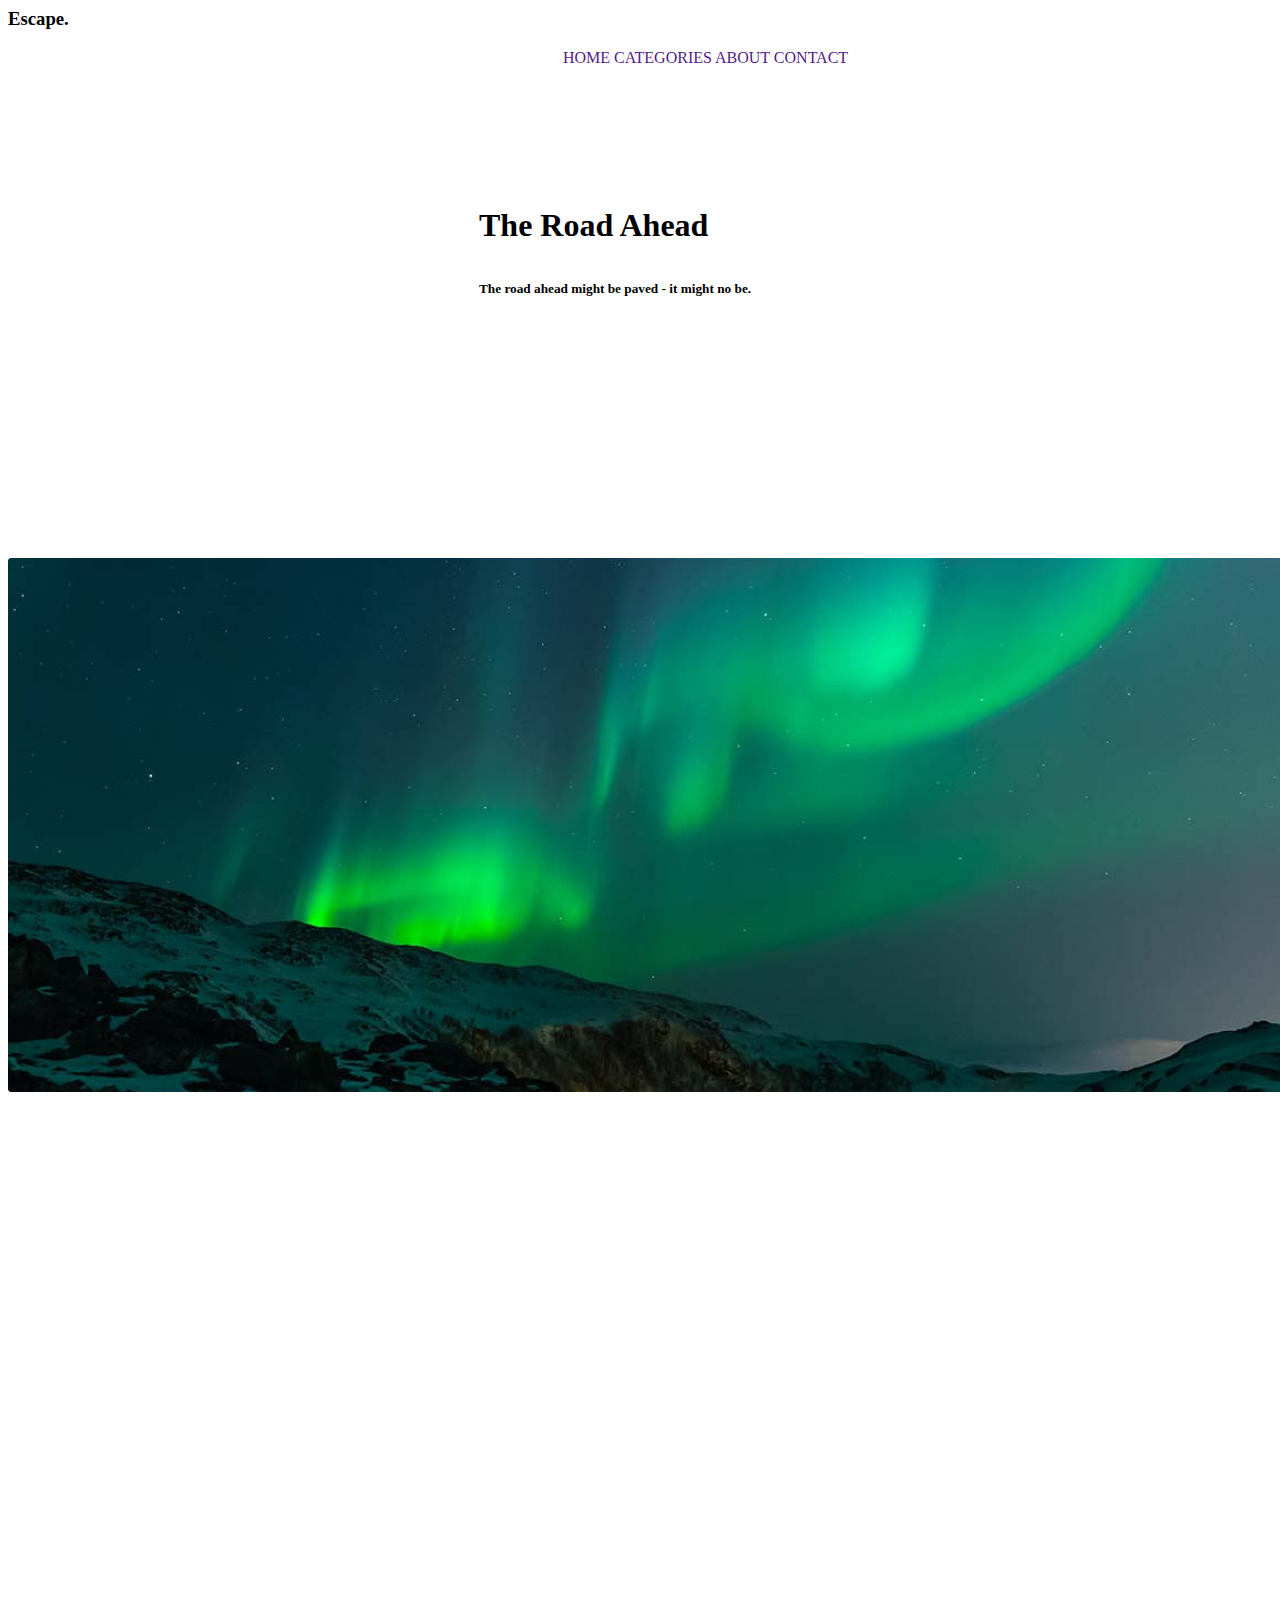
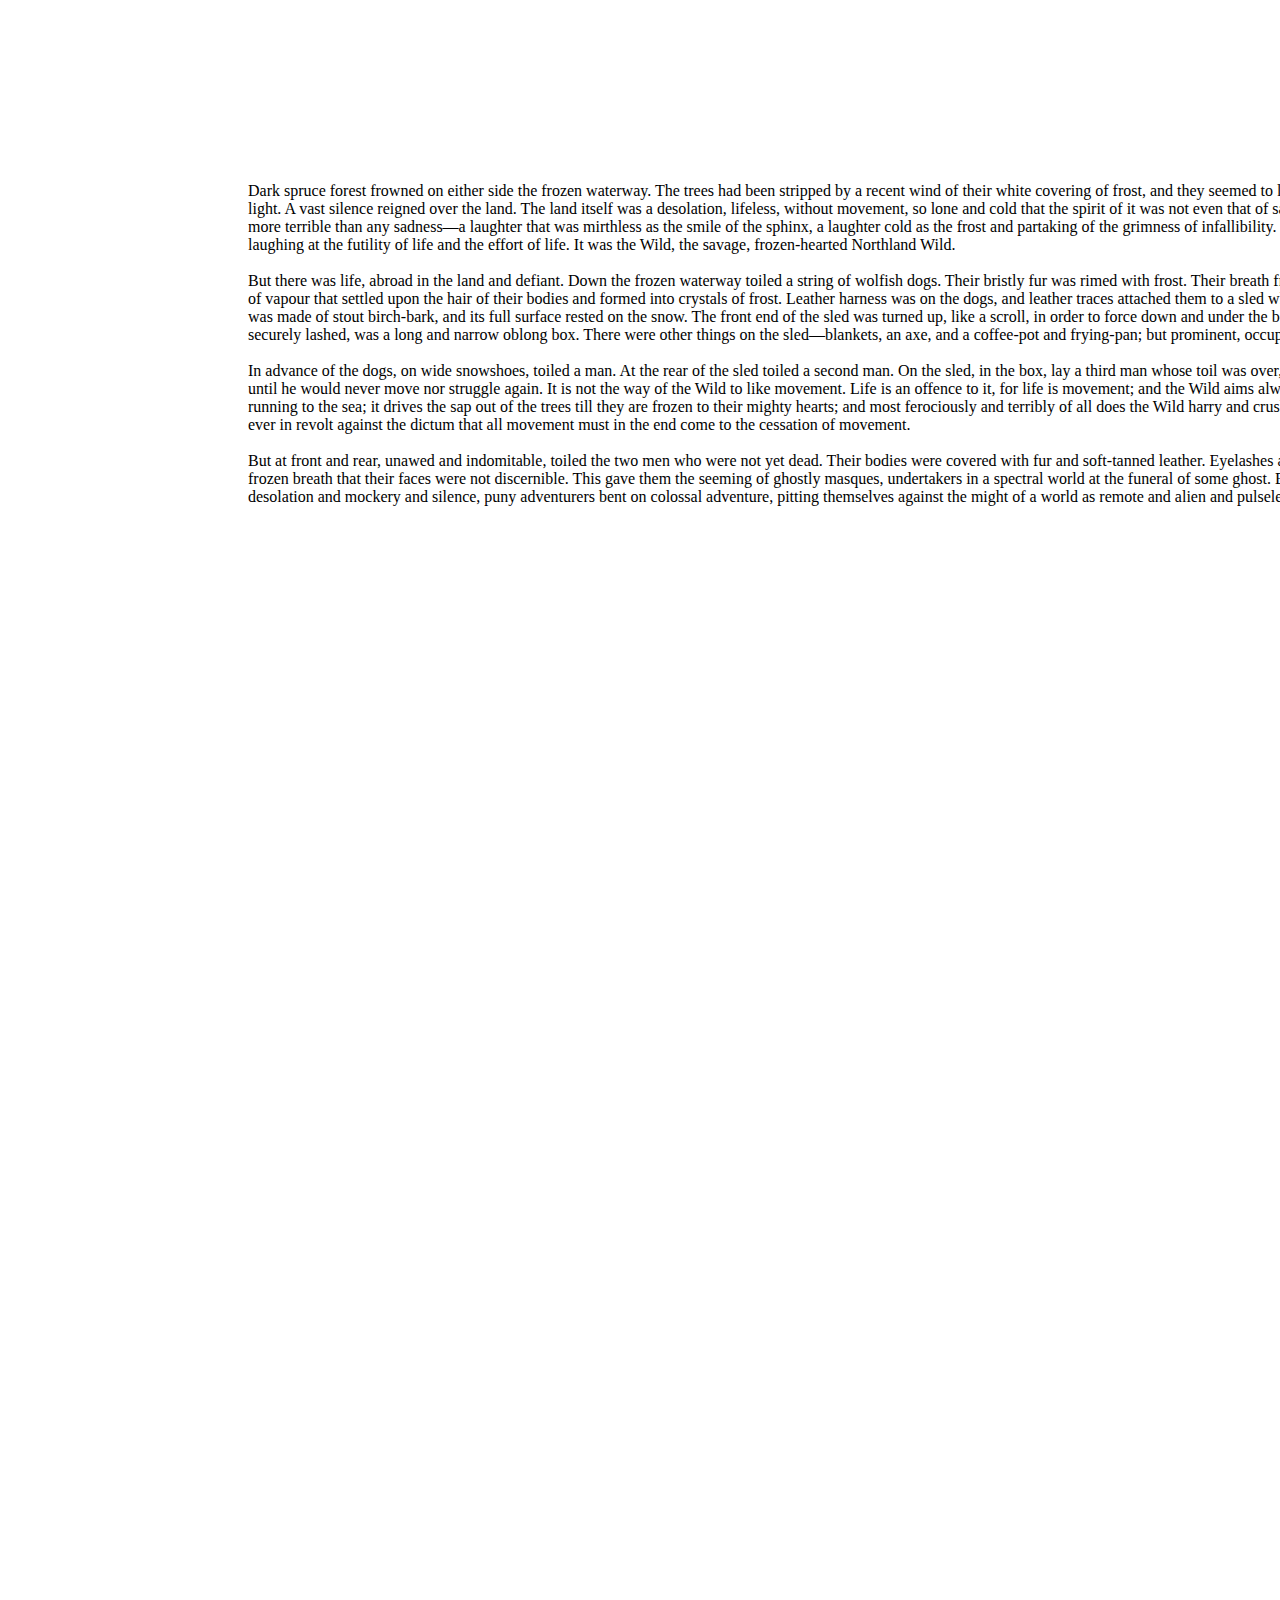
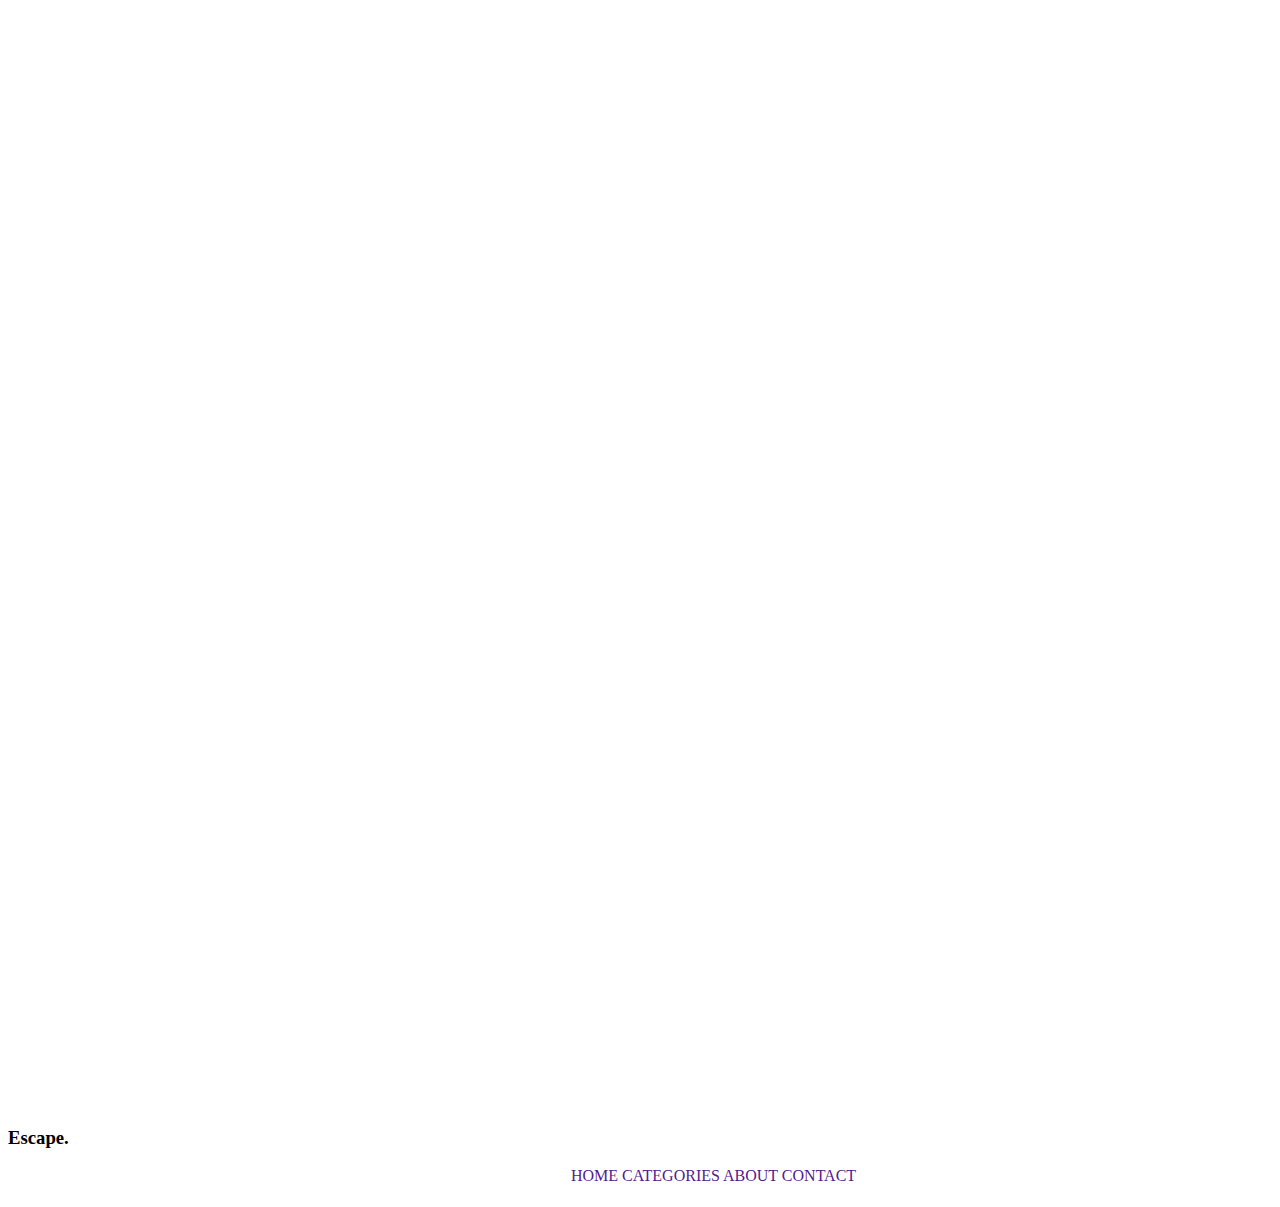
<file: trash/index.html>
<html>  
    <head>  
      <title>My first page of block</title>
      <link href="style.css" rel="stylesheet"/>
      <link rel="shortcut icon" href="bg.png">
    </head>  
    <body>
      <h3> Escape. </h3>  
        <div id="link">
        <a href="" class="HOME"> HOME </a> 
        <a href="" class="CATEGORIES"> CATEGORIES </a> 
        <a href="" class="ABOUT"> ABOUT </a> 
        <a href="" class="CONTACT"> CONTACT </a>  
        </div>      
      </div>

      <h1>The Road Ahead</h1> 
      <h5>The road ahead might be paved - it might no be.</h5>   

      <img src="bg.png" alt="Arora">
      <p id="Main">
        Dark spruce forest frowned on either side the frozen waterway. The trees had been stripped by a recent wind of their white covering of frost, and they seemed to lean towards each other, black and ominous, in the fading light. A vast silence reigned over the land. The land itself was a desolation, lifeless, without movement, so lone and cold that the spirit of it was not even that of sadness. There was a hint in it of laughter, but of a laughter more terrible than any sadness—a laughter that was mirthless as the smile of the sphinx, a laughter cold as the frost and partaking of the grimness of infallibility. It was the masterful and incommunicable wisdom of eternity laughing at the futility of life and the effort of life. It was the Wild, the savage, frozen-hearted Northland Wild.<br><br>
        But there was life, abroad in the land and defiant. Down the frozen waterway toiled a string of wolfish dogs. Their bristly fur was rimed with frost. Their breath froze in the air as it left their mouths, spouting forth in spumes of vapour that settled upon the hair of their bodies and formed into crystals of frost. Leather harness was on the dogs, and leather traces attached them to a sled which dragged along behind. The sled was without runners. It was made of stout birch-bark, and its full surface rested on the snow. The front end of the sled was turned up, like a scroll, in order to force down and under the bore of soft snow that surged like a wave before it. On the sled, securely lashed, was a long and narrow oblong box. There were other things on the sled—blankets, an axe, and a coffee-pot and frying-pan; but prominent, occupying most of the space, was the long and narrow oblong box.<br><br>
        In advance of the dogs, on wide snowshoes, toiled a man. At the rear of the sled toiled a second man. On the sled, in the box, lay a third man whose toil was over,—a man whom the Wild had conquered and beaten down until he would never move nor struggle again. It is not the way of the Wild to like movement. Life is an offence to it, for life is movement; and the Wild aims always to destroy movement. It freezes the water to prevent it running to the sea; it drives the sap out of the trees till they are frozen to their mighty hearts; and most ferociously and terribly of all does the Wild harry and crush into submission man—man who is the most restless of life, ever in revolt against the dictum that all movement must in the end come to the cessation of movement.<br><br>
        But at front and rear, unawed and indomitable, toiled the two men who were not yet dead. Their bodies were covered with fur and soft-tanned leather. Eyelashes and cheeks and lips were so coated with the crystals from their frozen breath that their faces were not discernible. This gave them the seeming of ghostly masques, undertakers in a spectral world at the funeral of some ghost. But under it all they were men, penetrating the land of desolation and mockery and silence, puny adventurers bent on colossal adventure, pitting themselves against the might of a world as remote and alien and pulseless as the abysses of space.
      </p>
      <div id="Floor">
      <h3> Escape. </h3>  
        <div id="link">
        <a href="" class="HOME"> HOME </a> 
        <a href="" class="CATEGORIES"> CATEGORIES </a> 
        <a href="" class="ABOUT"> ABOUT </a> 
        <a href="" class="CONTACT"> CONTACT </a>  
        </div> 
      </div>
    </body>
</html>
</file>
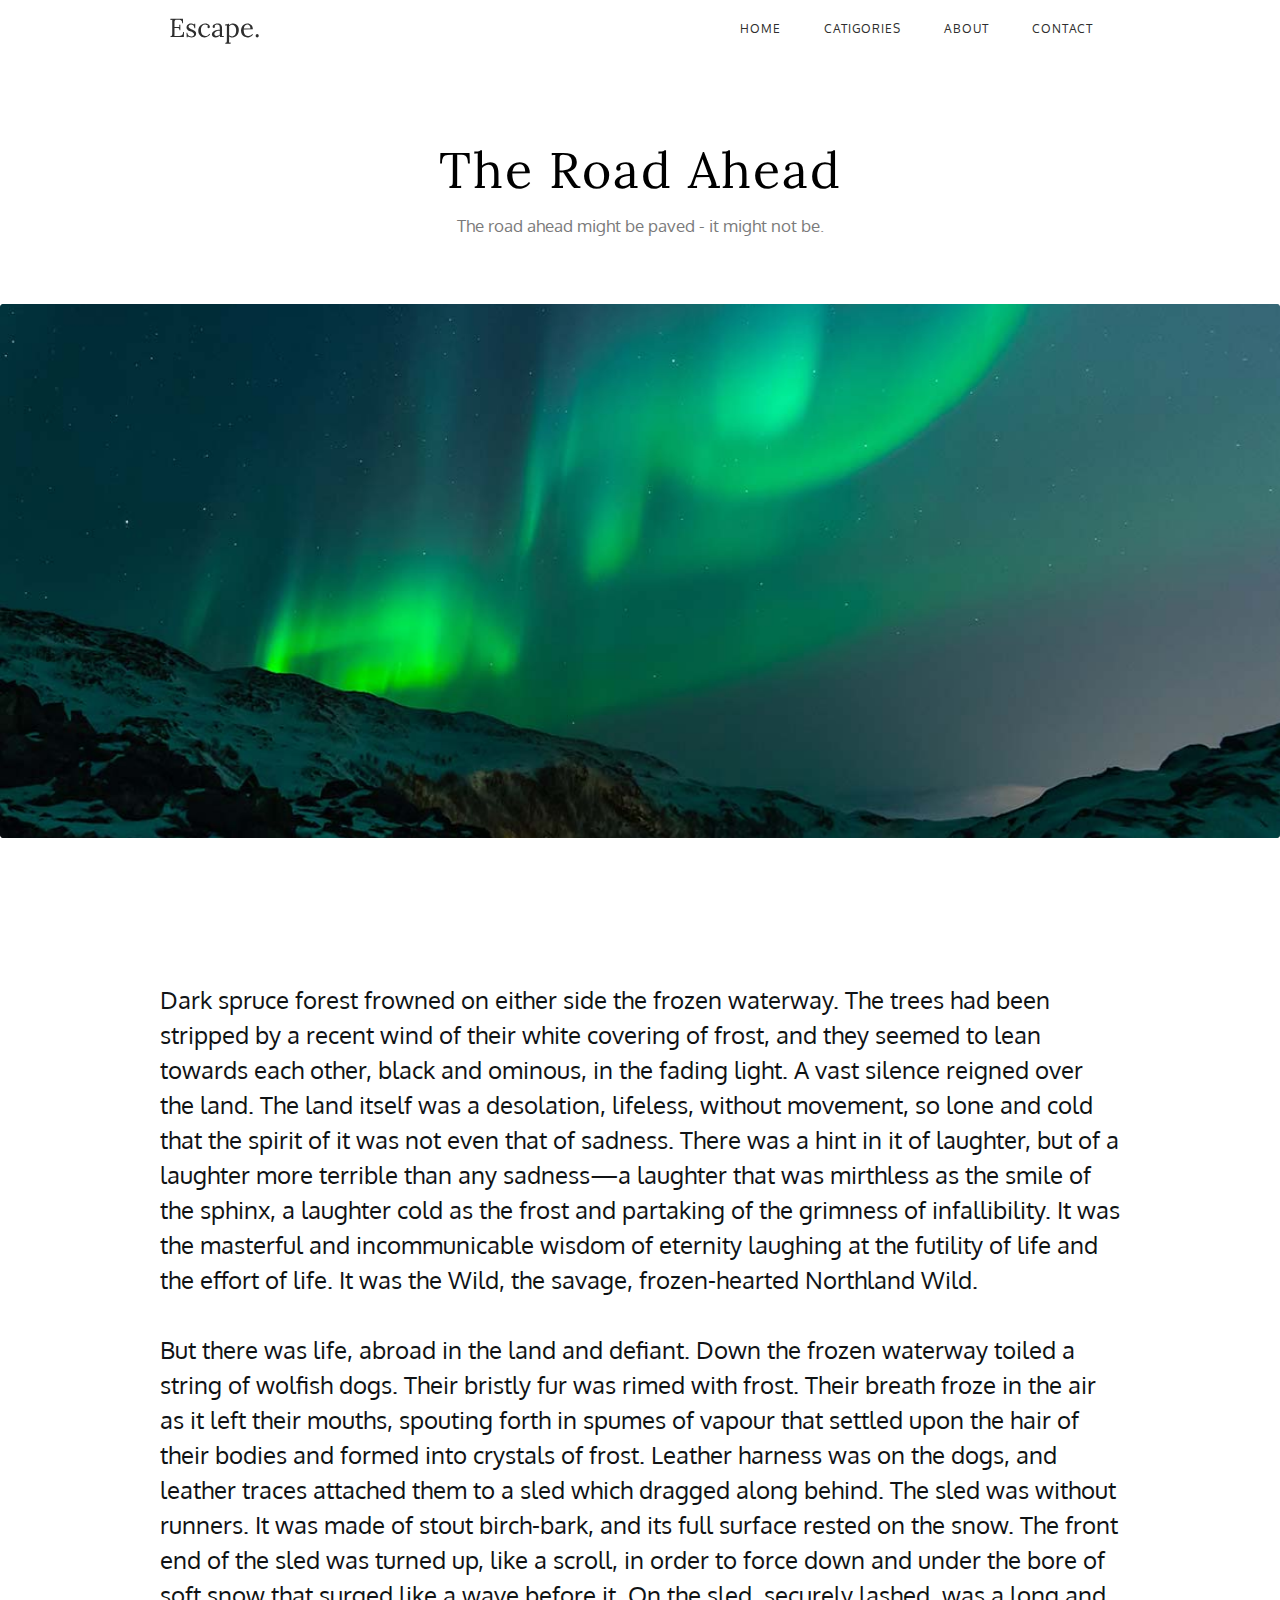
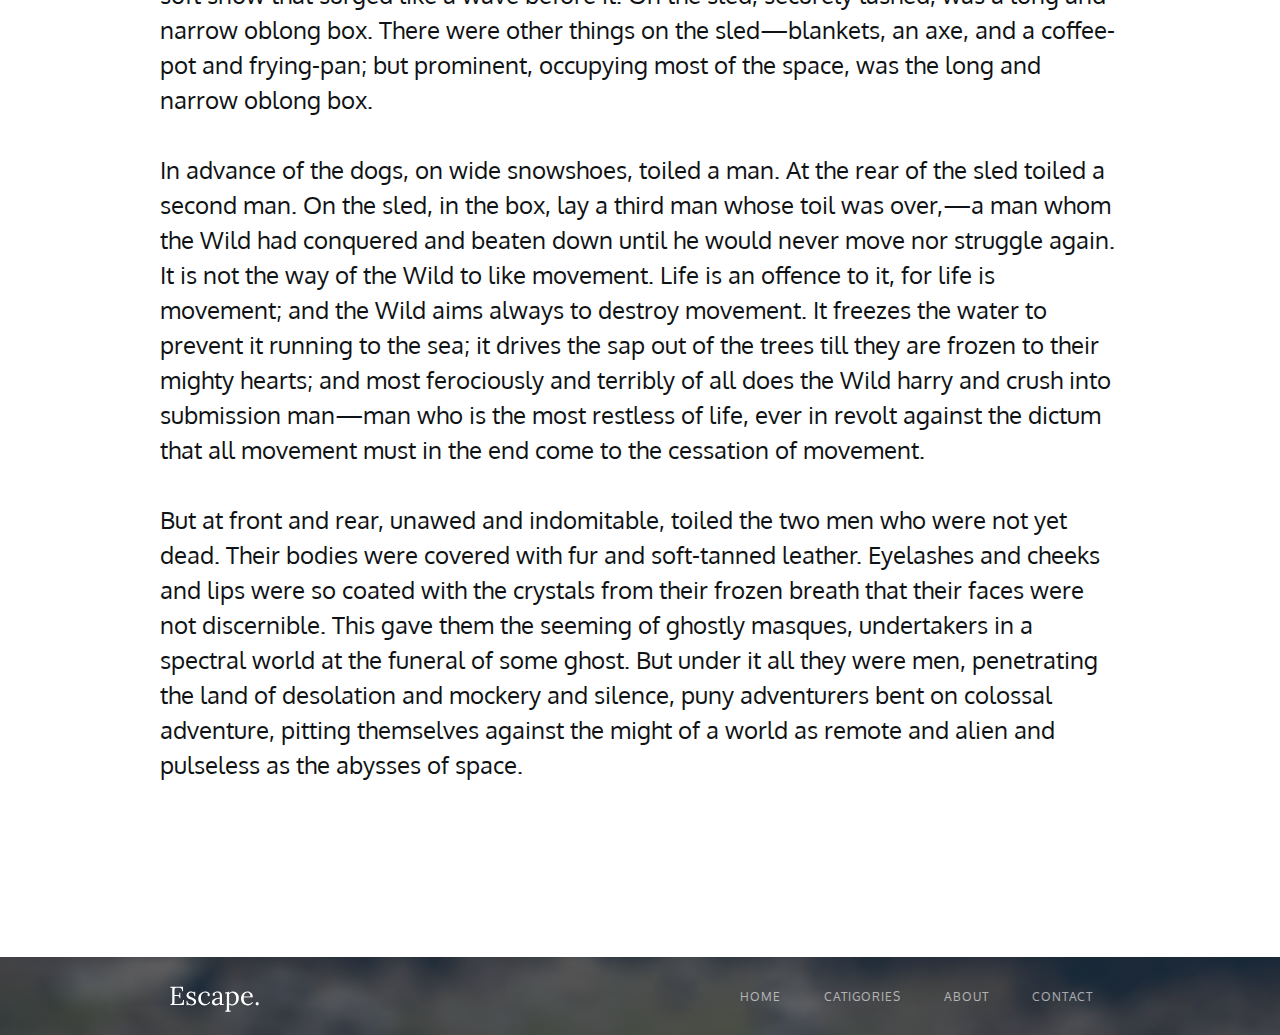
<file: lw1/the-road-ahead.html>
<!DOCTYPE html>
<html lang="en">
<head>
    <meta charset="UTF-8">
    <meta name="viewport" content="width=device-width, initial-scale=1.0">
    <title>The Road Ahead</title>
    <link rel="stylesheet" href="style.css">
</head>
<body>
    <header class="header conteiner"> 
        <a href="" class="logo">
            <img src="img/EscapeWhite.svg" alt="Escape.">
        </a>
        <nav class="menu">
            <a href="" class="link">Home</a>
            <a href="" class="link">Catigories</a>
            <a href="" class="link">About</a>
            <a href="" class="link">Contact</a>
        </nav>
    </header>
    <div class="headtitle conteiner">
        <h1 class="title">The Road Ahead</h1>
        <p class="subtitle">The road ahead might be paved - it might not be.</p>
    </div>    
    <img src="img/bg.png" alt="Aurora" class="bg">
    <main class="main conteiner">
        Dark spruce forest frowned on either side the frozen waterway. The trees had been stripped by a recent wind of their white covering of frost, and they seemed to lean towards each other, black and ominous, in the fading light. A vast silence reigned over the land. The land itself was a desolation, lifeless, without movement, so lone and cold that the spirit of it was not even that of sadness. There was a hint in it of laughter, but of a laughter more terrible than any sadness—a laughter that was mirthless as the smile of the sphinx, a laughter cold as the frost and partaking of the grimness of infallibility. It was the masterful and incommunicable wisdom of eternity laughing at the futility of life and the effort of life. It was the Wild, the savage, frozen-hearted Northland Wild.<br><br>
        But there was life, abroad in the land and defiant. Down the frozen waterway toiled a string of wolfish dogs. Their bristly fur was rimed with frost. Their breath froze in the air as it left their mouths, spouting forth in spumes of vapour that settled upon the hair of their bodies and formed into crystals of frost. Leather harness was on the dogs, and leather traces attached them to a sled which dragged along behind. The sled was without runners. It was made of stout birch-bark, and its full surface rested on the snow. The front end of the sled was turned up, like a scroll, in order to force down and under the bore of soft snow that surged like a wave before it. On the sled, securely lashed, was a long and narrow oblong box. There were other things on the sled—blankets, an axe, and a coffee-pot and frying-pan; but prominent, occupying most of the space, was the long and narrow oblong box.<br><br>
        In advance of the dogs, on wide snowshoes, toiled a man. At the rear of the sled toiled a second man. On the sled, in the box, lay a third man whose toil was over,—a man whom the Wild had conquered and beaten down until he would never move nor struggle again. It is not the way of the Wild to like movement. Life is an offence to it, for life is movement; and the Wild aims always to destroy movement. It freezes the water to prevent it running to the sea; it drives the sap out of the trees till they are frozen to their mighty hearts; and most ferociously and terribly of all does the Wild harry and crush into submission man—man who is the most restless of life, ever in revolt against the dictum that all movement must in the end come to the cessation of movement.<br><br>
        But at front and rear, unawed and indomitable, toiled the two men who were not yet dead. Their bodies were covered with fur and soft-tanned leather. Eyelashes and cheeks and lips were so coated with the crystals from their frozen breath that their faces were not discernible. This gave them the seeming of ghostly masques, undertakers in a spectral world at the funeral of some ghost. But under it all they were men, penetrating the land of desolation and mockery and silence, puny adventurers bent on colossal adventure, pitting themselves against the might of a world as remote and alien and pulseless as the abysses of space.<br><br>
    </main>
    <footer class="footer">
        <div class="conteiner">
            <a href="" class="logo">
                <img src="img/EscapeBlack.svg" alt="Escape.">
            </a>
            <nav class="menu">
                <a href="" class="link">Home</a>
                <a href="" class="link">Catigories</a>
                <a href="" class="link">About</a>
                <a href="" class="link">Contact</a>
            </nav>
        </div>
    </footer>
</body>
</html>
</file>
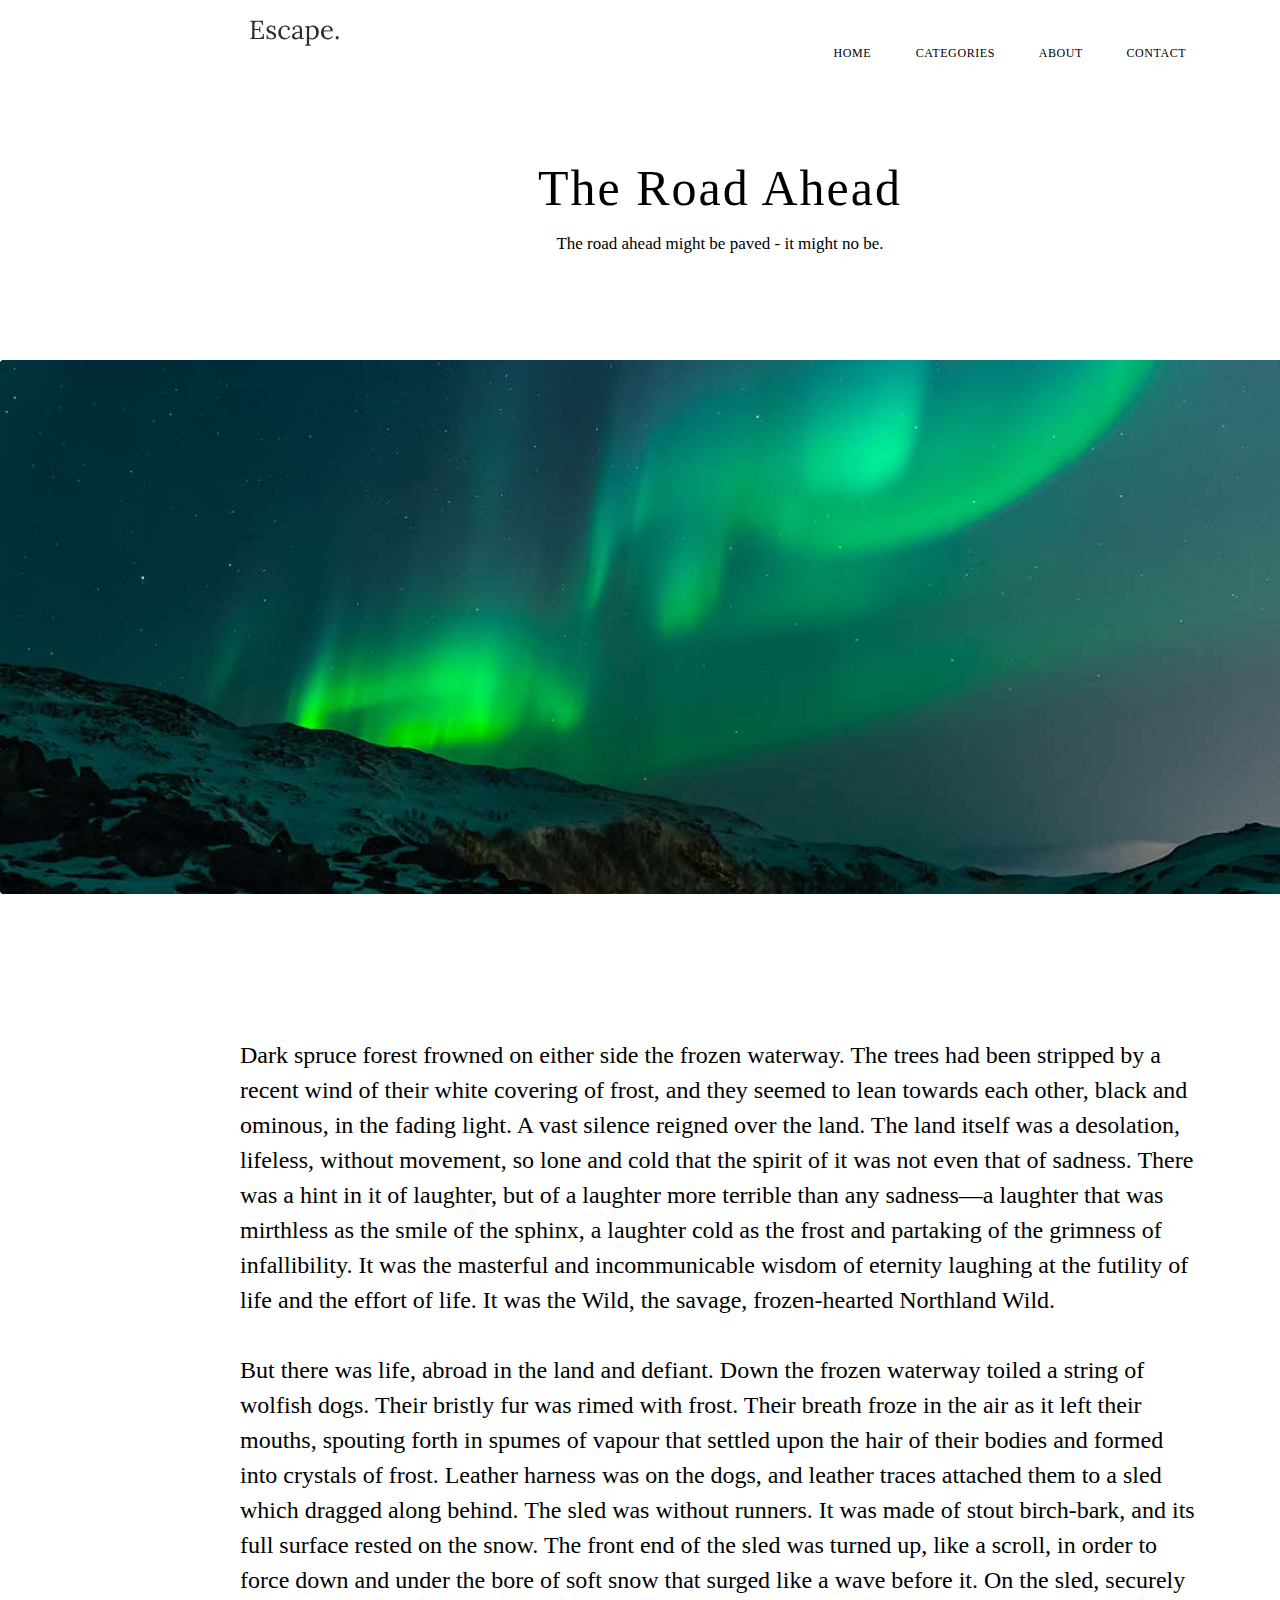
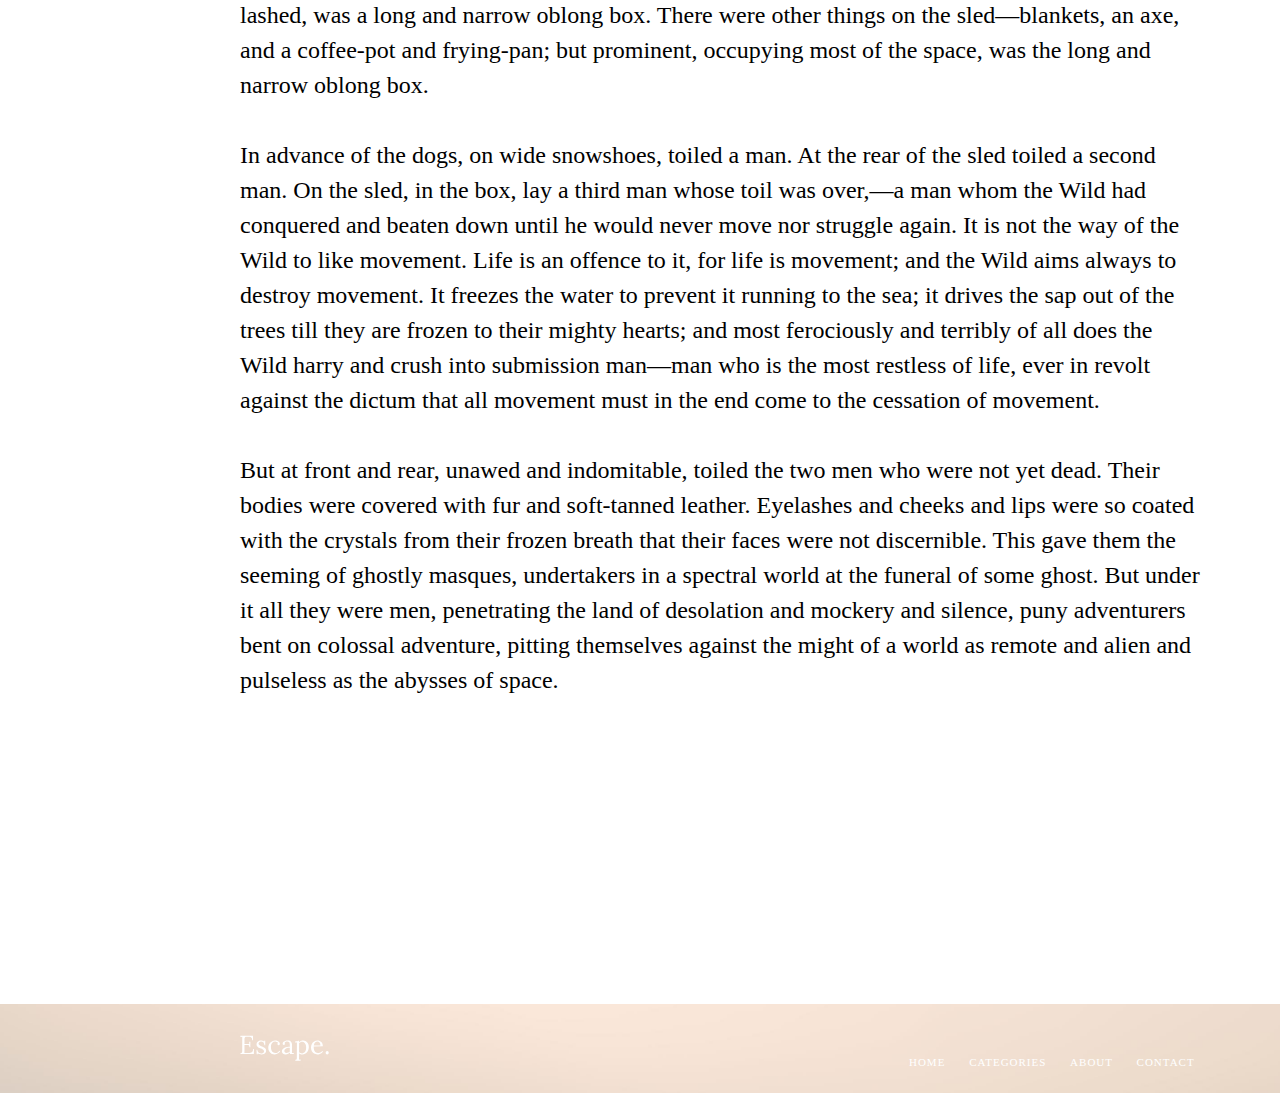
<file: trash/the-road-ahead.html>
<!DOCTYPE html>
<html>  
    <head>  
      <title>My first page of block</title>
      <link href="style_website.css" rel="stylesheet"/>
      <link rel="shortcut icon" href="bg.png">
    </head>  
    <body>
    <div class="head">
     <div class="headmenu">    
       <img src="EscapeWhite.svg" class="logo">  
        <div class="button">
        <a href="" class="HOMEh"> HOME </a> 
        <a href="" class="CATEGORIESh"> CATEGORIES </a> 
        <a href="" class="ABOUTh"> ABOUT </a> 
        <a href="" class="CONTACTh"> CONTACT </a>  
        </div>      
     </div>
    </div>
    <div class="title">
      <h1 class="maintitle">The Road Ahead</h1> 
      <h5 class="complementarytitle">The road ahead might be paved - it might no be.</h5>   
    </div>
      <img src="bg.png" alt="Arora" class="photo">
      <p class="text">
        Dark spruce forest frowned on either side the frozen waterway. The trees had been stripped by a recent wind of their white covering of frost, and they seemed to lean towards each other, black and ominous, in the fading light. A vast silence reigned over the land. The land itself was a desolation, lifeless, without movement, so lone and cold that the spirit of it was not even that of sadness. There was a hint in it of laughter, but of a laughter more terrible than any sadness—a laughter that was mirthless as the smile of the sphinx, a laughter cold as the frost and partaking of the grimness of infallibility. It was the masterful and incommunicable wisdom of eternity laughing at the futility of life and the effort of life. It was the Wild, the savage, frozen-hearted Northland Wild.<br><br>
        But there was life, abroad in the land and defiant. Down the frozen waterway toiled a string of wolfish dogs. Their bristly fur was rimed with frost. Their breath froze in the air as it left their mouths, spouting forth in spumes of vapour that settled upon the hair of their bodies and formed into crystals of frost. Leather harness was on the dogs, and leather traces attached them to a sled which dragged along behind. The sled was without runners. It was made of stout birch-bark, and its full surface rested on the snow. The front end of the sled was turned up, like a scroll, in order to force down and under the bore of soft snow that surged like a wave before it. On the sled, securely lashed, was a long and narrow oblong box. There were other things on the sled—blankets, an axe, and a coffee-pot and frying-pan; but prominent, occupying most of the space, was the long and narrow oblong box.<br><br>
        In advance of the dogs, on wide snowshoes, toiled a man. At the rear of the sled toiled a second man. On the sled, in the box, lay a third man whose toil was over,—a man whom the Wild had conquered and beaten down until he would never move nor struggle again. It is not the way of the Wild to like movement. Life is an offence to it, for life is movement; and the Wild aims always to destroy movement. It freezes the water to prevent it running to the sea; it drives the sap out of the trees till they are frozen to their mighty hearts; and most ferociously and terribly of all does the Wild harry and crush into submission man—man who is the most restless of life, ever in revolt against the dictum that all movement must in the end come to the cessation of movement.<br><br>
        But at front and rear, unawed and indomitable, toiled the two men who were not yet dead. Their bodies were covered with fur and soft-tanned leather. Eyelashes and cheeks and lips were so coated with the crystals from their frozen breath that their faces were not discernible. This gave them the seeming of ghostly masques, undertakers in a spectral world at the funeral of some ghost. But under it all they were men, penetrating the land of desolation and mockery and silence, puny adventurers bent on colossal adventure, pitting themselves against the might of a world as remote and alien and pulseless as the abysses of space.
      </p>
      <div class="floor">
        <div class="floormenu">    
          <img src="EscapeBlack.svg" alt="Escape." class="logofloor">                
           <div class="buttonfloor">
           <a href="" class="HOMEf"> HOME </a> 
           <a href="" class="CATEGORIESf"> CATEGORIES </a> 
           <a href="" class="ABOUTf"> ABOUT </a> 
           <a href="" class="CONTACTf"> CONTACT </a>  
           </div>      
        </div>
       </div>
    </body>
</html>
</file>
<file: trash/style.css>
body {
    width: 1440px;
    height: 2689px;
    top: -1344px;
    left: -720px; 
    background-color: white;       
}
#head {
    width: 1440px;
    height: 74px;
    position: relative;
    top: 0px;
    right: 0px;
    left: 0px;       
}
#floor {
    width: 1440px;
    height: 74px;
    position: relative;
    top: 2600px;
    right: 0px;
    left: 0px;                
}
.logo {
    position: relative;
    right: px;
    width: 92px;
    height: 26px;    
}
#Headmenu {
    position: relative;
    width: 940px;
    height: 40px;
    top: 17px;
    bottom: 17px;
    left: 250px;
    right: 250px; 
  }
#Lowermenu {
    position: relative;
    width: 940px;
    height: 40px;
    top: 17px;
    bottom: 17px;
    left: 250px;
    right: 250px;  
  }
*#link {
    width: 376.61px;
    height: 40px; 
    position: absolute;
    left: 563px; 
    top: auto;    
}*
.HOME {
    width: 39px;
    height: 20px;
    margin: 76px, 40px;
    position: static;
    left: 0px;
    top: 0px;
    bottom: 0px;
    right: 0px;
    text-decoration: none
}
.CATEGORIES {
    width: 78px;
    height: 20px;
    margin: 118px, 40px;
    text-decoration: none
}
.ABOUT {
    width: 41px;
    height: 20px;
    margin: 81px, 40px;
    text-decoration: none
}
.CONTACT {
    width: 58px;
    height: 20px;
    margin: 98px, 40px;
    text-decoration: none
}
img {
    width: 1440px;
    height: 534px;
    position: relative;
    top: 360px;
}
#Main {
    width: 1431px;
    height: 960px;
    position: relative;
    top: 1034px;
    right: 240px;
    left: 240px;
    bottom: 135px;
}
h1 {
    Width: 498px;
    Height: 51px;
    position: relative;
    top: 156px;
    right: 471px;
    left: 471px;
}
h5 {
    Width: 498px;
    Height: 51px;
    position: relative;
    top: 156px;
    right: 471px;
    left: 471px;
}
</file>
<file: lw1/style.css>
@import url('https://fonts.googleapis.com/css2?family=Lora:ital,wght@0,400..700;1,400..700&family=Oxygen:wght@300;400;700&display=swap');
body {
    font-family: "oxygen";
    font-weight: 400;
    padding: 0;
    margin: 0;
    overflow-x: hidden;
    user-select: none;
}
.conteiner {
    max-width: 940px;
    margin: 0 auto;
}
.header {
    padding: 17px 0;
    width: 100%;
}
.logo {
    display: inline-block;
    vertical-align: bottom;
}
.logo img {
    margin-bottom: -9px;
    pointer-events: none;
}
.menu {
    display: inline-block;
    margin-right: -100%;
    margin-left: -90px;
    text-align: right;
    width: 100%;
    vertical-align: bottom;
}
.link {
    padding: 10px 20px;
    color: #2e2e2e;
    font-weight: 400;
    font-size: 12px;
    line-height: 20px;
    letter-spacing: 0.8px;
    text-transform: uppercase;
    text-decoration: none;
}
.headtitle {
    margin-top: 89px;
    text-align: center;
    height: 159px;
}
.title {
    margin: 0;
    padding: 0;
    font-family: "lora";
    font-weight: 400;
    font-size: 50px;
    line-height: 51px;
    letter-spacing: 2px;
}
.subtitle {
    margin: 20px 0 0 0;
    padding: 0;
    font-weight: 400;
    font-size: 17px;
    line-height: 20px;
    color: #2e2e2e;
    opacity: 0.63;
}
.bg {
    width: 100%;
    height: 534px;
    margin: 0;
    pointer-events: none;
}
.main {
    font-weight: 400;
    font-size: 24px;
    line-height: 35px;
    color: #101315;
    margin: 140px auto;
    max-width: 960px;
}
.footer {
    padding: 28px 0;
    width: 100%;
    background: linear-gradient(#232F3899,#232F3899), url(img/footer.png) no-repeat;
    background-size: cover;
}
.footer .link {
    color: #ffffff99;
}
</file>
<file: trash/style_website.css>
body {
    width: 1440px;
    height: 2689px;
    background-color: white;
    margin: 0px;       
}
.head {
    width: 1440px;
    height: 74px;
    margin: 0px;
}
.headmenu {    
    display: inline-block;
    width: 940px;
    height: 40px;
    margin-top: 17px;
    margin-bottom: 17px;
    margin-left: 250px;
    margin-right: 250px; 
  }
.logo {
    padding-right: 471.39px;
    padding-top: 3px;
    padding-bottom: 11px;
}
.button {
    display: inline;
    width: 376px;
    height: 40px;
    font-family: Oxygen;
    font-size: 12px;
    font-weight: 400;
    line-height: 20px;
    letter-spacing: 0.6000000238418579px;
    text-align: left;
}
.photo {
    width: 1440px;
    height: 534px;
    margin-top: 38px;
}
.HOMEh {
    width: 39px;
    height: 20px;
    padding-top: 10px;
    padding-right: 41px; 
    padding-bottom: 10px;
    padding-left: 19px;
    text-decoration: none;
    color: #000000;
}
.CATEGORIESh {
    width: 78px;
    height: 20px;
    padding-top: 10px;
    padding-right: 40px; 
    padding-bottom: 10px;
    text-decoration: none;
    color: #000000;
}
.ABOUTh {
    width: 41px;
    height: 20px;
    padding-top: 10px;
    padding-right: 40px; 
    padding-bottom: 10px;
    text-decoration: none;
    color: #000000;
}
.CONTACTh {
    width: 58px;
    height: 20px;
    padding-top: 10px;
    padding-bottom: 10px;
    text-decoration: none;
    color: #000000;
}
.title {
    width: 940px;
    height: 159px;
    margin-top: 89px;
    margin-left: 250px;
    margin-right: 250px;    
}
.maintitle {
    width: 498px;
    height: 51px;
    padding-left: 221px;
    padding-right: 221px;  
    margin: 0px; 
    font-family: Lora;
    font-size: 50px;
    font-weight: 400;
    line-height: 51px;
    letter-spacing: 2px;
    text-align: center;
}
.complementarytitle{
    width: 504px;
    height: 20px;
    padding-top: 20px;
    padding-left: 218px;
    padding-right: 218px;
    margin: 0px;
    font-family: Oxygen;
    font-size: 17px;
    font-weight: 400;
    line-height: 20px;
    letter-spacing: 0em;
    text-align: center;
}
.text {
    width: 960px;
    height: 1431px;
    margin-top: 140px;
    margin-left: 240px;
    margin-right: 240px;
    margin-bottom: 135px;
    font-family: Oxygen;
    font-size: 24px;
    font-weight: 400;
    line-height: 35px;
    letter-spacing: 0em;
    text-align: left;
}
.floor {
    width: 1440px;
    height: 89px;
    background-image: url("background.jpg");
    background-size: cover;
    margin: 0px;
}
.floormenu {
    width: 960px;
    height: 34px;
    margin-top: 28px;
    margin-left:  240px;
    margin-right:  240px;
    display: inline-block;
}

.buttonfloor {
    display: inline;
    width: 639.98px;
    height: 32px;
    padding: 3px, 9.97px, 3px, 358.02px;
    font-family: Oxygen;
    font-size: 11px;
    font-weight: 400;
    line-height: 26px;
    letter-spacing: 1px;
    text-align: right;
    color: 255, 255, 255, 0.6;
}
.logofloor {
    padding-right: 217.98px;
    padding-top: 3px;
    padding-bottom: 5px;
    padding-left: 10;
    color: 255, 255, 255, 1;
    display: inline;
}
.HOMEf {
    width: 37px;
    height: 26px;
    padding-top: 3px;
    padding-right: 20px; 
    padding-bottom: 3px;
    padding-left: 358.02px;
    text-decoration: none;
    color: #ffffff;
}
.CATEGORIESf {
    width: 76px;
    height: 26px;
    padding-top: 3px;
    padding-right: 20px; 
    padding-bottom: 3px;
    text-decoration: none;
    color: #ffffff;
}
.ABOUTf {
    width: 42px;
    height: 26px;
    padding-top: 3px;
    padding-right: 20px; 
    padding-bottom: 3px;
    text-decoration: none;
    color: #ffffff;
}
.CONTACTf {
    width: 57px;
    height: 26px;
    padding-top: 3px;
    padding-bottom: 3px;
    text-decoration: none;
    color: #ffffff;
}
</file>
